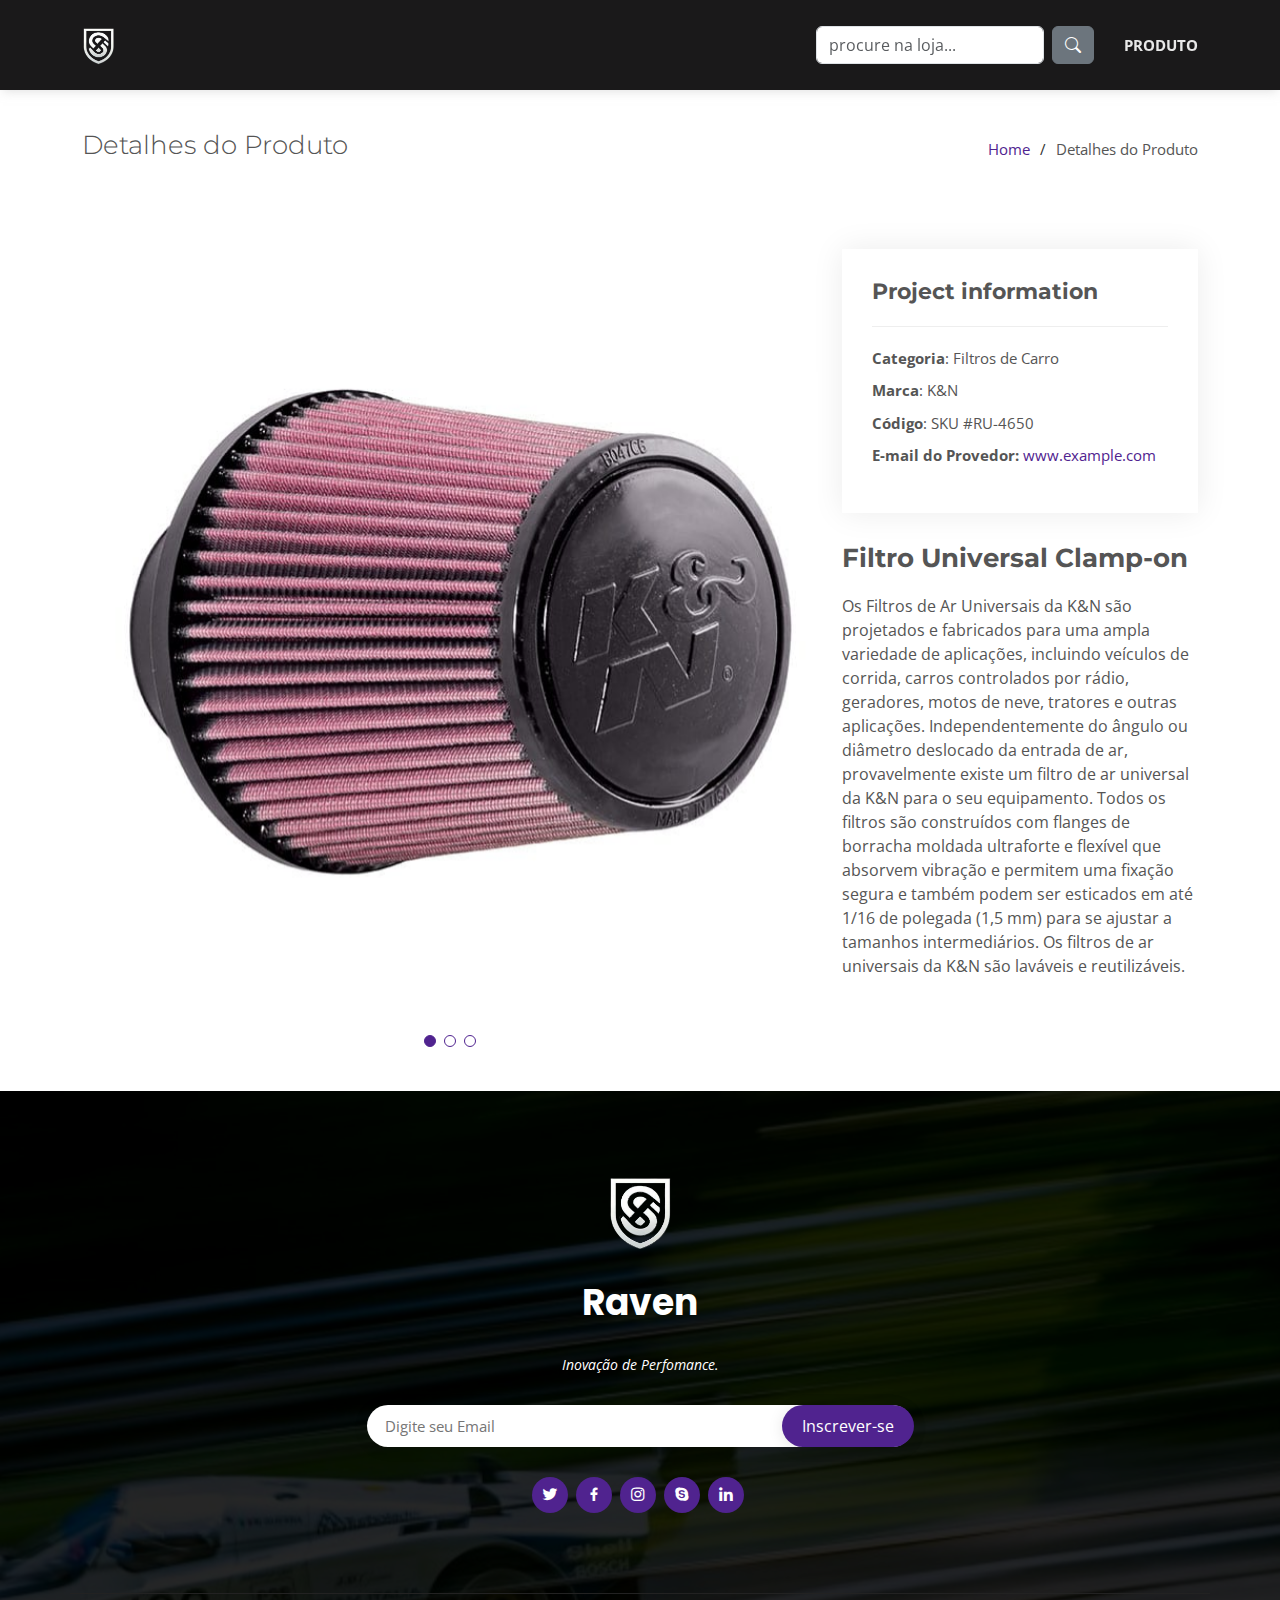
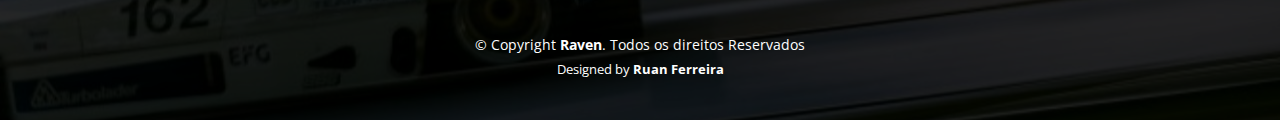
<file: Raven (Eliel-A1)/portfolio-details.html>
<!DOCTYPE html>
<html lang="en">

<head>
  <meta charset="utf-8">
  <meta content="width=device-width, initial-scale=1.0" name="viewport">

  <title>Detalhes do Produto</title>
  <meta content="" name="description">
  <meta content="" name="keywords">

  <!-- Favicons -->
  <link href="assets/img/favicon.png" rel="icon">
  <link href="assets/img/apple-touch-icon.png" rel="apple-touch-icon">

  <!-- Google Fonts -->
  <link href="https://fonts.googleapis.com/css?family=Open+Sans:300,300i,400,400i,600,600i,700,700i|Montserrat:300,300i,400,400i,500,500i,600,600i,700,700i|Poppins:300,300i,400,400i,500,500i,600,600i,700,700i" rel="stylesheet">

  <!-- Vendor CSS Files -->
  <link href="assets/vendor/aos/aos.css" rel="stylesheet">
  <link href="assets/vendor/bootstrap/css/bootstrap.min.css" rel="stylesheet">
  <link href="assets/vendor/bootstrap-icons/bootstrap-icons.css" rel="stylesheet">
  <link href="assets/vendor/boxicons/css/boxicons.min.css" rel="stylesheet">
  <link href="assets/vendor/glightbox/css/glightbox.min.css" rel="stylesheet">
  <link href="assets/vendor/swiper/swiper-bundle.min.css" rel="stylesheet">

  <!-- Template Main CSS File -->
  <link href="assets/css/style.css" rel="stylesheet">
</head>

<body>

  <!-- ======= Header ======= -->
  <header id="header" class="d-flex align-items-center">
    <div class="container d-flex align-items-center justify-content-between">

      <div class="logo">
        <a href="index.html"><img src="assets/img/logo.png" alt="" class="img-fluid"></a>
      </div>

      <nav id="navbar" class="navbar">
        <ul>
          <form class="d-flex" role="search">
            <input class="form-control me-2" type="search" placeholder="procure na loja..." aria-label="Search">
            <button class="btn btn-secondary" type="submit"><i class="bi bi-search"></i></button>
          </form>
          <li><a class="nav-link scrollto " href="#portfolio">Produto</a></li>

            </ul>
          </li>
        </ul>
        <i class="bi bi-list mobile-nav-toggle"></i>
      </nav><!-- .navbar -->

    </div>
  </header><!-- Fim Header -->

  <main id="main" data-aos="fade-up">

    <!-- ======= Breadcrumbs ======= -->
    <section id="breadcrumbs" class="breadcrumbs">
      <div class="container">

        <div class="d-flex justify-content-between align-items-center">
          <h2>Detalhes do Produto</h2>
          <ol>
            <li><a href="index.html">Home</a></li>
            <li>Detalhes do Produto</li>
          </ol>
        </div>

      </div>
    </section><!-- Fim Breadcrumbs -->

    <!-- ======= Detalhes do Produto ======= -->
    <section id="portfolio-details" class="portfolio-details">
      <div class="container">

        <div class="row gy-4">

          <div class="col-lg-8">
            <div class="portfolio-details-slider swiper">
              <div class="swiper-wrapper align-items-center">

                <div class="swiper-slide">
                  <img src="assets/img/portfolio/portfolio-1.jpg" alt="">
                </div>

                <div class="swiper-slide">
                  <img src="assets/img/portfolio/portfolio-2.jpg" alt="">
                </div>

                <div class="swiper-slide">
                  <img src="assets/img/portfolio/portfolio-3.jpg" alt="">
                </div>

              </div>
              <div class="swiper-pagination"></div>
            </div>
          </div>

          <div class="col-lg-4">
            <div class="portfolio-info">
              <h3>Project information</h3>
              <ul>
                <li><strong>Categoria</strong>: Filtros de Carro</li>
                <li><strong>Marca</strong>: K&N</li>
                <li><strong>Código</strong>: SKU #RU-4650</li>
                <li><strong>E-mail do Provedor:</strong> <a href="#">www.example.com</a></li>
              </ul>
            </div>
            <div class="portfolio-description">
              <h2>Filtro Universal Clamp-on</h2>
              <p>
                Os Filtros de Ar Universais da K&N são projetados e fabricados para uma ampla variedade de aplicações, incluindo veículos de corrida, carros controlados por rádio, geradores, motos de neve, tratores e outras aplicações. Independentemente do ângulo ou diâmetro deslocado da entrada de ar, provavelmente existe um filtro de ar universal da K&N para o seu equipamento. Todos os filtros são construídos com flanges de borracha moldada ultraforte e flexível que absorvem vibração e permitem uma fixação segura e também podem ser esticados em até 1/16 de polegada (1,5 mm) para se ajustar a tamanhos intermediários. Os filtros de ar universais da K&N são laváveis e reutilizáveis.              </p>
            </div>
          </div>

        </div>

      </div>
    </section><!-- Fim Detalhes do Produto -->

  </main><!-- End #main -->

  <!-- ======= Footer ======= -->
  <footer id="footer">

    <div class="footer-top">

      <div class="container">

        <div class="row justify-content-center">
          <div class="col-lg-6">
            <a href="#header" class="scrollto footer-logo"><img src="assets/img/hero-logo.png" alt=""></a>
            <h3>Raven</h3>
            <p>Inovação de Perfomance.</p>
          </div>
        </div>

        <div class="row footer-newsletter justify-content-center">
          <div class="col-lg-6">
            <form action="" method="post">
              <input type="email" name="email" placeholder="Digite seu Email"><input type="submit" value="Inscrever-se">
            </form>
          </div>
        </div>

        <div class="social-links">
          <a href="#" class="twitter"><i class="bx bxl-twitter"></i></a>
          <a href="#" class="facebook"><i class="bx bxl-facebook"></i></a>
          <a href="#" class="instagram"><i class="bx bxl-instagram"></i></a>
          <a href="#" class="google-plus"><i class="bx bxl-skype"></i></a>
          <a href="#" class="linkedin"><i class="bx bxl-linkedin"></i></a>
        </div>

      </div>
    </div>

    <div class="container footer-bottom clearfix">
      <div class="copyright">
        &copy; Copyright <strong><span>Raven</span></strong>. Todos os direitos Reservados
      </div>
      <div class="credits">
        Designed by <strong>Ruan Ferreira</strong>
      </div>
    </div>
  </footer><!-- Fim Footer -->

  <a href="#" class="back-to-top d-flex align-items-center justify-content-center"><i class="bi bi-arrow-up-short"></i></a>

  <!-- Vendor JS Files -->
  <script src="assets/vendor/aos/aos.js"></script>
  <script src="assets/vendor/bootstrap/js/bootstrap.bundle.min.js"></script>
  <script src="assets/vendor/glightbox/js/glightbox.min.js"></script>
  <script src="assets/vendor/isotope-layout/isotope.pkgd.min.js"></script>
  <script src="assets/vendor/swiper/swiper-bundle.min.js"></script>
  <script src="assets/vendor/php-email-form/validate.js"></script>

  <!-- Template Main JS File -->
  <script src="assets/js/main.js"></script>

</body>

</html>
</file>
<file: Raven (Eliel-A1)/assets/css/style.css>
/*--------------------------------------------------------------
# General
--------------------------------------------------------------*/
body {
  font-family: "Open Sans", sans-serif;
  color: #555555;
}

a {
  text-decoration: none;
  color: #50238f;
}

a:hover {
  color: #8b4fdf;
  text-decoration: none;
}

h1,
h2,
h3,
h4,
h5,
h6 {
  font-family: "Montserrat", sans-serif;
}

/*--------------------------------------------------------------
# Back to top button
--------------------------------------------------------------*/
.back-to-top {
  position: fixed;
  visibility: hidden;
  opacity: 0;
  right: 15px;
  bottom: 15px;
  z-index: 996;
  background: #50238f;
  width: 40px;
  height: 40px;
  border-radius: 4px;
  transition: all 0.4s;
}

.back-to-top i {
  font-size: 28px;
  color: #fff;
  line-height: 0;
}

.back-to-top:hover {
  background: #8b4fdf;
  color: #fff;
}

.back-to-top.active {
  visibility: visible;
  opacity: 1;
}

/*--------------------------------------------------------------
# Disable AOS delay on mobile
--------------------------------------------------------------*/
@media screen and (max-width: 768px) {
  [data-aos-delay] {
    transition-delay: 0 !important;
  }
}

/*--------------------------------------------------------------
# Header
--------------------------------------------------------------*/
#header {
  height: 90px;
  transition: all 0.5s;
  z-index: 997;
  transition: all 0.5s;
  background: #1a191a;
  box-shadow: 0 4px 10px -3px hsla(0, 0%, 75%, 0.5);
}

#header .logo h1 {
  font-size: 28px;
  margin: 0;
  line-height: 1;
  font-weight: 400;
  letter-spacing: 3px;
  text-transform: uppercase;
}

#header .logo h1 a,
#header .logo h1 a:hover {
  color: #fff;
  text-decoration: none;
}

#header .logo img {
  padding: 0;
  margin: 0;
  max-height: 40px;
}

@media (max-width: 992px) {
  #header {
    height: 70px;
  }
}

.scrolled-offset {
  margin-top: 90px;
}

@media (max-width: 992px) {
  .scrolled-offset {
    margin-top: 90px;
  }
}

/*--------------------------------------------------------------
# Navigation Menu
--------------------------------------------------------------*/
/**
* Desktop Navigation 
*/
.navbar {
  padding: 0;
}

.navbar ul {
  margin: 0;
  padding: 0;
  display: flex;
  list-style: none;
  align-items: center;
}

.navbar li {
  position: relative;
}

.navbar a,
.navbar a:focus {
  display: flex;
  align-items: center;
  justify-content: space-between;
  padding: 10px 0 10px 30px;
  font-size: 15px;
  color: #e8e8e8;
  font-weight: bold;
  text-transform: uppercase;
  white-space: nowrap;
  transition: 0.3s;
}

.navbar a i,
.navbar a:focus i {
  font-size: 12px;
  line-height: 0;
  margin-left: 5px;
}

.navbar a:hover,
.navbar .active,
.navbar .active:focus,
.navbar li:hover>a {
  color: #8b4fdf;
}

.navbar .dropdown ul {
  display: block;
  position: absolute;
  left: 14px;
  top: calc(100% + 30px);
  margin: 0;
  padding: 10px 0;
  z-index: 99;
  opacity: 0;
  visibility: hidden;
  background: #1a191a;
  box-shadow: 0px 0px 30px rgba(127, 137, 161, 0.25);
  transition: 0.3s;
}

.navbar .dropdown ul li {
  min-width: 200px;
}

.navbar .dropdown ul a {
  padding: 10px 20px;
  font-size: 15px;
  text-transform: none;
  font-weight: 600;
}

.navbar .dropdown ul a i {
  font-size: 12px;
}

.navbar .dropdown ul a:hover,
.navbar .dropdown ul .active:hover,
.navbar .dropdown ul li:hover>a {
  color: #50238f;
}

.navbar .dropdown:hover>ul {
  opacity: 1;
  top: 100%;
  visibility: visible;
}

.navbar .dropdown .dropdown ul {
  top: 0;
  left: calc(100% - 30px);
  visibility: hidden;
}

.navbar .dropdown .dropdown:hover>ul {
  opacity: 1;
  top: 0;
  left: 100%;
  visibility: visible;
}

@media (max-width: 1640px) {
  .navbar .dropdown .dropdown ul {
    left: -90%;
  }

  .navbar .dropdown .dropdown:hover>ul {
    left: -100%;
  }
}

/**
* Mobile Navigation 
*/
.mobile-nav-toggle {
  color: #151515;
  font-size: 28px;
  cursor: pointer;
  display: none;
  line-height: 0;
  transition: 0.5s;
}

.mobile-nav-toggle.bi-x {
  color: #fff;
}

@media (max-width: 991px) {
  .mobile-nav-toggle {
    display: block;
  }

  .navbar ul {
    display: none;
  }
}

.navbar-mobile {
  position: fixed;
  overflow: hidden;
  top: 0;
  right: 0;
  left: 0;
  bottom: 0;
  background: rgba(0, 0, 0, 0.9);
  transition: 0.3s;
  z-index: 999;
}

.navbar-mobile .mobile-nav-toggle {
  position: absolute;
  top: 15px;
  right: 15px;
}

.navbar-mobile ul {
  display: block;
  position: absolute;
  top: 55px;
  right: 15px;
  bottom: 15px;
  left: 15px;
  padding: 10px 0;
  background-color: #fff;
  overflow-y: auto;
  transition: 0.3s;
}

.navbar-mobile a,
.navbar-mobile a:focus {
  padding: 10px 20px;
  font-size: 15px;
  color: #151515;
}

.navbar-mobile a:hover,
.navbar-mobile .active,
.navbar-mobile li:hover>a {
  color: #50238f;
}

.navbar-mobile .getstarted,
.navbar-mobile .getstarted:focus {
  margin: 15px;
}

.navbar-mobile .dropdown ul {
  position: static;
  display: none;
  margin: 10px 20px;
  padding: 10px 0;
  z-index: 99;
  opacity: 1;
  visibility: visible;
  background: #fff;
  box-shadow: 0px 0px 30px rgba(127, 137, 161, 0.25);
}

.navbar-mobile .dropdown ul li {
  min-width: 200px;
}

.navbar-mobile .dropdown ul a {
  padding: 10px 20px;
}

.navbar-mobile .dropdown ul a i {
  font-size: 12px;
}

.navbar-mobile .dropdown ul a:hover,
.navbar-mobile .dropdown ul .active:hover,
.navbar-mobile .dropdown ul li:hover>a {
  color: #50238f;
}

.navbar-mobile .dropdown>.dropdown-active {
  display: block;
}

/*--------------------------------------------------------------
# Hero Section
--------------------------------------------------------------*/
#hero {
  width: 100%;
  height: 100vh;
  background: url("../img/hero-bg.png");
  position: relative;
}

/*--------------------------------------------------------------
# Sections General
--------------------------------------------------------------*/
section {
  padding: 30px 0;
  overflow: hidden;
}

.section-bg {
  background-color: whitesmoke;
}

.section-title {
  text-align: center;
  padding-bottom: 40px;
}

.section-title h2 {
  font-size: 32px;
  font-weight: bold;
  text-transform: uppercase;
  margin-bottom: 15px;
  padding-bottom: 0;
  color: #151515;
}

.section-title p {
  margin-bottom: 0;
  color: #aeaeae;
}

/*--------------------------------------------------------------
# Carrossel
--------------------------------------------------------------*/

.carrossel {
  padding: 0%;
}

/*--------------------------------------------------------------
# Aprenda
--------------------------------------------------------------*/

.aprenda  {
  margin-top: 0%;
  margin-left: 20px;
  margin-right: 20px;
}

/*--------------------------------------------------------------
# About Us
--------------------------------------------------------------*/
.about .image {
  
  box-shadow: 0px 2px 15px rgba(0, 0, 0, 0.1);
}

.about .content h3 {
  font-weight: 600;
  font-size: 26px;
}

.about .content ul {
  list-style: none;
  padding: 0;
}

.about .content ul li {
  padding-bottom: 10px;
  display: flex;
  align-items: flex-start;
}

.about .content ul i {
  font-size: 24px;
  padding: 2px 6px 0 0;
  color: #50238f;
}

.about .content p:last-child {
  margin-bottom: 0;
}

/*--------------------------------------------------------------
# Services
--------------------------------------------------------------*/
.services .icon-box h4 {
  font-size: 20px;
  font-weight: 700;
  margin: 5px 0 10px 60px;
}

.services .icon-box i {
  font-size: 48px;
  float: left;
  color: #50238f;
}

.services .icon-box p {
  font-size: 15px;
  color: #959595;
  margin-left: 60px;
}

.services .image {
  background-position: center center;
  background-repeat: no-repeat;
  background-size: cover;
  min-height: 400px;
}

/*--------------------------------------------------------------
# Portfolio
--------------------------------------------------------------*/
.portfolio .portfolio-item {
  margin-bottom: 15px;
}

.portfolio #portfolio-flters {
  padding: 0;
  margin: 0 auto 25px auto;
  list-style: none;
  text-align: center;
}

.portfolio #portfolio-flters li {
  cursor: pointer;
  display: inline-block;
  padding: 10px 18px 12px 18px;
  font-size: 14px;
  font-weight: 400;
  line-height: 1;
  text-transform: uppercase;
  color: #555555;
  transition: all 0.3s ease-in-out;
  margin: 0 4px 10px 4px;
  background: whitesmoke;
  border-radius: 4px;
}

.portfolio #portfolio-flters li:hover,
.portfolio #portfolio-flters li.filter-active {
  background: #50238f;
  color: #fff;
}

.portfolio #portfolio-flters li:last-child {
  margin-right: 0;
}

.portfolio .portfolio-wrap {
  transition: 0.3s;
  position: relative;
  overflow: hidden;
  z-index: 1;
  background: rgba(0, 0, 0, 0.6);
}

.portfolio .portfolio-wrap::before {
  content: "";
  background: rgba(21, 21, 21, 0.6);
  position: absolute;
  left: 30px;
  right: 30px;
  top: 30px;
  bottom: 30px;
  transition: all ease-in-out 0.3s;
  z-index: 2;
  opacity: 0;
}

.portfolio .portfolio-wrap .portfolio-info {
  opacity: 0;
  position: absolute;
  top: 0;
  left: 0;
  right: 0;
  bottom: 0;
  text-align: center;
  z-index: 3;
  transition: all ease-in-out 0.3s;
  display: flex;
  flex-direction: column;
  justify-content: center;
  align-items: center;
}

.portfolio .portfolio-wrap .portfolio-info::before {
  display: block;
  content: "";
  width: 48px;
  height: 48px;
  position: absolute;
  top: 35px;
  left: 35px;
  border-top: 3px solid #fff;
  border-left: 3px solid #fff;
  transition: all 0.5s ease 0s;
  z-index: 9994;
}

.portfolio .portfolio-wrap .portfolio-info::after {
  display: block;
  content: "";
  width: 48px;
  height: 48px;
  position: absolute;
  bottom: 35px;
  right: 35px;
  border-bottom: 3px solid #fff;
  border-right: 3px solid #fff;
  transition: all 0.5s ease 0s;
  z-index: 9994;
}

.portfolio .portfolio-wrap .portfolio-info h4 {
  font-size: 20px;
  color: #fff;
  font-weight: 600;
}

.portfolio .portfolio-wrap .portfolio-info p {
  color: #ffffff;
  font-size: 14px;
  text-transform: uppercase;
  padding: 0;
  margin: 0;
}

.portfolio .portfolio-wrap .portfolio-links {
  text-align: center;
  z-index: 4;
}

.portfolio .portfolio-wrap .portfolio-links a {
  color: #fff;
  margin: 0 2px;
  font-size: 28px;
  display: inline-block;
  transition: 0.3s;
}

.portfolio .portfolio-wrap .portfolio-links a:hover {
  color: #50238f;
}

.portfolio .portfolio-wrap:hover::before {
  top: 0;
  left: 0;
  right: 0;
  bottom: 0;
  opacity: 1;
}

.portfolio .portfolio-wrap:hover .portfolio-info {
  opacity: 1;
}

.portfolio .portfolio-wrap:hover .portfolio-info::before {
  top: 15px;
  left: 15px;
}

.portfolio .portfolio-wrap:hover .portfolio-info::after {
  bottom: 15px;
  right: 15px;
}

/*--------------------------------------------------------------
# Portfolio Details
--------------------------------------------------------------*/
.portfolio-details {
  padding-top: 40px;
}

.portfolio-details .portfolio-details-slider img {
  width: 100%;
}

.portfolio-details .portfolio-details-slider .swiper-pagination {
  margin-top: 20px;
  position: relative;
}

.portfolio-details .portfolio-details-slider .swiper-pagination .swiper-pagination-bullet {
  width: 12px;
  height: 12px;
  background-color: #fff;
  opacity: 1;
  border: 1px solid #50238f;
}

.portfolio-details .portfolio-details-slider .swiper-pagination .swiper-pagination-bullet-active {
  background-color: #50238f;
}

.portfolio-details .portfolio-info {
  padding: 30px;
  box-shadow: 0px 0 30px rgba(21, 21, 21, 0.08);
}

.portfolio-details .portfolio-info h3 {
  font-size: 22px;
  font-weight: 700;
  margin-bottom: 20px;
  padding-bottom: 20px;
  border-bottom: 1px solid #eee;
}

.portfolio-details .portfolio-info ul {
  list-style: none;
  padding: 0;
  font-size: 15px;
}

.portfolio-details .portfolio-info ul li+li {
  margin-top: 10px;
}

.portfolio-details .portfolio-description {
  padding-top: 30px;
}

.portfolio-details .portfolio-description h2 {
  font-size: 26px;
  font-weight: 700;
  margin-bottom: 20px;
}

.portfolio-details .portfolio-description p {
  padding: 0;
}

/*--------------------------------------------------------------
# Testimonials
--------------------------------------------------------------*/
.testimonials {
  padding: 60px 0;
  background: url("../img/testimonials-bg.jpg") no-repeat;
  background-position: center center;
  background-size: cover;
  position: relative;
}

.testimonials::before {
  content: "";
  position: absolute;
  left: 0;
  right: 0;
  top: 0;
  bottom: 0;
  background: rgba(0, 0, 0, 0.1);
}

.testimonials .quote-icon {
  text-align: center;
  margin-bottom: 30px;
}

.testimonials .quote-icon i {
  color: #50238f;
  font-size: 24px;
  padding: 18px;
  border-radius: 50px;
  border: 2px solid #50238f;
}

.testimonials .testimonials-carousel,
.testimonials .testimonials-slider {
  overflow: hidden;
}

.testimonials .testimonial-item {
  text-align: center;
  color: #fff;
}

.testimonials .testimonial-item p {
  font-style: italic;
  margin: 0 auto 30px auto;
  font-size: 20px;
}

.testimonials .testimonial-item .testimonial-img {
  width: 100px;
  border-radius: 50%;
  border: 6px solid rgba(255, 255, 255, 0.15);
  margin: 0 auto;
}

.testimonials .testimonial-item h3 {
  font-size: 20px;
  font-weight: bold;
  margin: 10px 0 5px 0;
  color: #fff;
}

.testimonials .testimonial-item h4 {
  font-size: 14px;
  color: #ddd;
  margin: 0 0 15px 0;
}

.testimonials .swiper-pagination {
  margin-top: 20px;
  position: relative;
}

.testimonials .swiper-pagination .swiper-pagination-bullet {
  width: 12px;
  height: 12px;
  opacity: 1;
  background-color: rgba(255, 255, 255, 0.4);
}

.testimonials .swiper-pagination .swiper-pagination-bullet-active {
  background-color: #50238f;
}

@media (min-width: 992px) {
  .testimonials .testimonial-item p {
    width: 80%;
  }
}


/*--------------------------------------------------------------
# Categorias
--------------------------------------------------------------*/

.categorias .categorias-item {
  margin-bottom: 15px;
}

.categorias #categorias-flters {
  padding: 0;
  margin: 0 auto 25px auto;
  list-style: none;
  text-align: center;
}

.categorias #categorias-flters li {
  cursor: pointer;
  display: inline-block;
  padding: 10px 18px 12px 18px;
  font-size: 14px;
  font-weight: 400;
  line-height: 1;
  text-transform: uppercase;
  color: #555555;
  transition: all 0.3s ease-in-out;
  margin: 0 4px 10px 4px;
  background: whitesmoke;
  border-radius: 4px;
}

.categorias #categorias-flters li:hover,
.categorias #categorias-flters li.filter-active {
  background: #50238f;
  color: #fff;
}

.categorias #categorias-flters li:last-child {
  margin-right: 0;
}

.categorias .categorias-wrap {
  transition: 0.3s;
  position: relative;
  overflow: hidden;
  z-index: 1;
  background: rgba(0, 0, 0, 0.6);
}

.categorias .categorias-wrap::before {
  content: "";
  background: rgba(21, 21, 21, 0.6);
  position: absolute;
  left: 30px;
  right: 30px;
  top: 30px;
  bottom: 30px;
  transition: all ease-in-out 0.3s;
  z-index: 2;
  opacity: 0;
}

.categorias .categorias-wrap .categorias-info {
  opacity: 0;
  position: absolute;
  top: 0;
  left: 0;
  right: 0;
  bottom: 0;
  text-align: center;
  z-index: 3;
  transition: all ease-in-out 0.3s;
  display: flex;
  flex-direction: column;
  justify-content: center;
  align-items: center;
}

.categorias .categorias-wrap .categorias-info::before {
  display: block;
  content: "";
  width: 48px;
  height: 48px;
  position: absolute;
  top: 35px;
  left: 35px;
  border-top: 3px solid #fff;
  border-left: 3px solid #fff;
  transition: all 0.5s ease 0s;
  z-index: 9994;
}

.categorias .categorias-wrap .categorias-info::after {
  display: block;
  content: "";
  width: 48px;
  height: 48px;
  position: absolute;
  bottom: 35px;
  right: 35px;
  border-bottom: 3px solid #fff;
  border-right: 3px solid #fff;
  transition: all 0.5s ease 0s;
  z-index: 9994;
}

.categorias .categorias-wrap .categorias-info h4 {
  font-size: 20px;
  color: #fff;
  font-weight: 600;
}

.categorias .categorias-wrap .categorias-info p {
  color: #ffffff;
  font-size: 14px;
  text-transform: uppercase;
  padding: 0;
  margin: 0;
}

.categorias .categorias-wrap .categorias-links {
  text-align: center;
  z-index: 4;
}

.categorias .categorias-wrap .categorias-links a {
  color: #fff;
  margin: 0 2px;
  font-size: 28px;
  display: inline-block;
  transition: 0.3s;
}

.categorias .categorias-wrap .categorias-links a:hover {
  color: #50238f;
}

.categorias .categorias-wrap:hover::before {
  top: 0;
  left: 0;
  right: 0;
  bottom: 0;
  opacity: 1;
}

.categorias .categorias-wrap:hover .categorias-info {
  opacity: 1;
}

.categorias .categorias-wrap:hover .categorias-info::before {
  top: 15px;
  left: 15px;
}

.categorias .categorias-wrap:hover .categorias-info::after {
  bottom: 15px;
  right: 15px;
}

/*--------------------------------------------------------------
# Clients
--------------------------------------------------------------*/
.clients {
  background: whitesmoke;
  padding: 15px 0;
  text-align: center;
}

.clients img {
  width: 50%;
  filter: grayscale(100);
  transition: all 0.4s ease-in-out;
  display: inline-block;
  padding: 15px 0;
}

.clients img:hover {
  filter: none;
  transform: scale(1.2);
}

@media (max-width: 768px) {
  .clients img {
    width: 40%;
  }
}

@media (max-width: 575px) {
  .clients img {
    width: 50%;
  }
}

/*--------------------------------------------------------------
# Frequently Asked Questions
--------------------------------------------------------------*/
.faq .faq-list {
  padding: 0;
  list-style: none;
}

.faq .faq-list li {
  border-bottom: 1px solid #eee;
  margin-bottom: 20px;
  padding-bottom: 20px;
}

.faq .faq-list a {
  display: block;
  position: relative;
  font-family: #50238f;
  font-size: 18px;
  line-height: 24px;
  font-weight: 400;
  padding-right: 25px;
  cursor: pointer;
}

.faq .faq-list i {
  font-size: 24px;
  position: absolute;
  right: 0;
  top: 0;
}

.faq .faq-list p {
  margin-bottom: 0;
  padding: 10px 0 0 0;
}

.faq .faq-list .icon-show {
  display: none;
}

.faq .faq-list a.collapsed {
  color: #343a40;
}

.faq .faq-list a.collapsed:hover {
  color: #50238f;
}

.faq .faq-list a.collapsed .icon-show {
  display: inline-block;
}

.faq .faq-list a.collapsed .icon-close {
  display: none;
}

/*--------------------------------------------------------------
# Contact
--------------------------------------------------------------*/
.contact .info {
  width: 100%;
  height: 100%;
  background: #fff;
  padding: 20px;
  border-radius: 5px;
}

.contact .info i {
  font-size: 20px;
  color: #50238f;
  float: left;
  width: 44px;
  height: 44px;
  background: #f2dcff;
  display: flex;
  justify-content: center;
  align-items: center;
  border-radius: 50px;
  transition: all 0.3s ease-in-out;
}

.contact .info h4 {
  padding: 0 0 0 60px;
  font-size: 22px;
  font-weight: 600;
  margin-bottom: 5px;
  color: #151515;
}

.contact .info p {
  padding: 0 0 0 60px;
  margin-bottom: 0;
  font-size: 14px;
  color: #484848;
}

.contact .info .email,
.contact .info .phone {
  margin-top: 40px;
}

.contact .info .email:hover i,
.contact .info .address:hover i,
.contact .info .phone:hover i {
  background: #50238f;
  color: #fff;
}

.contact .php-email-form {
  width: 100%;
  background: #fff;
  padding: 20px;
  border-radius: 5px;
}

.contact .php-email-form .form-group {
  padding-bottom: 8px;
}

.contact .php-email-form .error-message {
  display: none;
  color: #fff;
  background: #ed3c0d;
  text-align: left;
  padding: 15px;
  font-weight: 600;
}

.contact .php-email-form .error-message br+br {
  margin-top: 25px;
}

.contact .php-email-form .sent-message {
  display: none;
  color: #fff;
  background: #18d26e;
  text-align: center;
  padding: 15px;
  font-weight: 600;
}

.contact .php-email-form .loading {
  display: none;
  background: #fff;
  text-align: center;
  padding: 15px;
}

.contact .php-email-form .loading:before {
  content: "";
  display: inline-block;
  border-radius: 50%;
  width: 24px;
  height: 24px;
  margin: 0 10px -6px 0;
  border: 3px solid #bc18d2;
  border-top-color: #eee;
  animation: animate-loading 1s linear infinite;
}

.contact .php-email-form input,
.contact .php-email-form textarea {
  border-radius: 0;
  box-shadow: none;
  font-size: 14px;
}

.contact .php-email-form input {
  height: 44px;
}

.contact .php-email-form textarea {
  padding: 10px 12px;
}

.contact .php-email-form button[type=submit] {
  background: #50238f;
  border: 0;
  padding: 10px 24px;
  color: #fff;
  transition: 0.4s;
  border-radius: 4px;
}

.contact .php-email-form button[type=submit]:hover {
  background: #8439ec;
}

@keyframes animate-loading {
  0% {
    transform: rotate(0deg);
  }

  100% {
    transform: rotate(360deg);
  }
}

/*--------------------------------------------------------------
# Breadcrumbs
--------------------------------------------------------------*/
.breadcrumbs {
  padding: 40px 0;
}

.breadcrumbs h2 {
  font-size: 26px;
  font-weight: 300;
}

.breadcrumbs ol {
  display: flex;
  flex-wrap: wrap;
  list-style: none;
  padding: 0;
  margin: 0;
  font-size: 15px;
}

.breadcrumbs ol li+li {
  padding-left: 10px;
}

.breadcrumbs ol li+li::before {
  display: inline-block;
  padding-right: 10px;
  color: #2f2f2f;
  content: "/";
}

@media (max-width: 768px) {
  .breadcrumbs .d-flex {
    display: block !important;
  }

  .breadcrumbs ol {
    display: block;
  }

  .breadcrumbs ol li {
    display: inline-block;
  }
}

/*--------------------------------------------------------------
# Footer
--------------------------------------------------------------*/
#footer {
  background: url("../img/footer-backg.jpg") center center no-repeat;
  color: #fff;
  font-size: 14px;
  position: relative;
}

#footer::before {
  content: "";
  position: absolute;
  left: 0;
  right: 0;
  top: 0;
  bottom: 0;
  background: rgba(0, 0, 0, 0.85);
  z-index: 1;
}

#footer .footer-top {
  position: relative;
  z-index: 2;
  text-align: center;
  padding: 80px 0;
}

#footer .footer-top .footer-logo img {
  height: 80px;
}

#footer .footer-top h3 {
  font-size: 36px;
  font-weight: 700;
  color: #fff;
  position: relative;
  font-family: "Poppins", sans-serif;
  padding: 30px 0 0 0;
  margin-bottom: 0;
}

#footer .footer-top p {
  font-size: 15;
  font-style: italic;
  margin: 30px 0 0 0;
  padding: 0;
}

#footer .footer-top .footer-newsletter {
  text-align: center;
  font-size: 15px;
  margin-top: 30px;
}

#footer .footer-top .footer-newsletter form {
  background: #fff;
  padding: 6px 10px;
  position: relative;
  border-radius: 50px;
  box-shadow: 0px 2px 15px rgba(0, 0, 0, 0.1);
  text-align: left;
}

#footer .footer-top .footer-newsletter form input[type=email] {
  border: 0;
  padding: 4px 8px;
  width: calc(100% - 100px);
}

#footer .footer-top .footer-newsletter form input[type=submit] {
  position: absolute;
  top: 0;
  right: -1px;
  bottom: 0;
  border: 0;
  background: none;
  font-size: 16px;
  padding: 0 20px;
  background: #50238f;
  color: #fff;
  transition: 0.3s;
  border-radius: 50px;
  box-shadow: 0px 2px 15px rgba(0, 0, 0, 0.1);
}

#footer .footer-top .footer-newsletter form input[type=submit]:hover {
  background: #8439ec;
}

#footer .footer-top .social-links {
  margin-top: 30px;
}

#footer .footer-top .social-links a {
  font-size: 18px;
  display: inline-block;
  background: #50238f;
  color: #fff;
  line-height: 1;
  padding: 8px 0;
  margin-right: 4px;
  border-radius: 50%;
  text-align: center;
  width: 36px;
  height: 36px;
  transition: 0.3s;
}

#footer .footer-top .social-links a:hover {
  background: #8439ec;
  color: #fff;
  text-decoration: none;
}

#footer .footer-bottom {
  border-top: 1px solid #222222;
  z-index: 2;
  position: relative;
  padding-top: 40px;
  padding-bottom: 40px;
}

#footer .copyright {
  text-align: center;
}

#footer .credits {
  text-align: center;
  font-size: 13px;
  padding-top: 5px;
}
</file>
